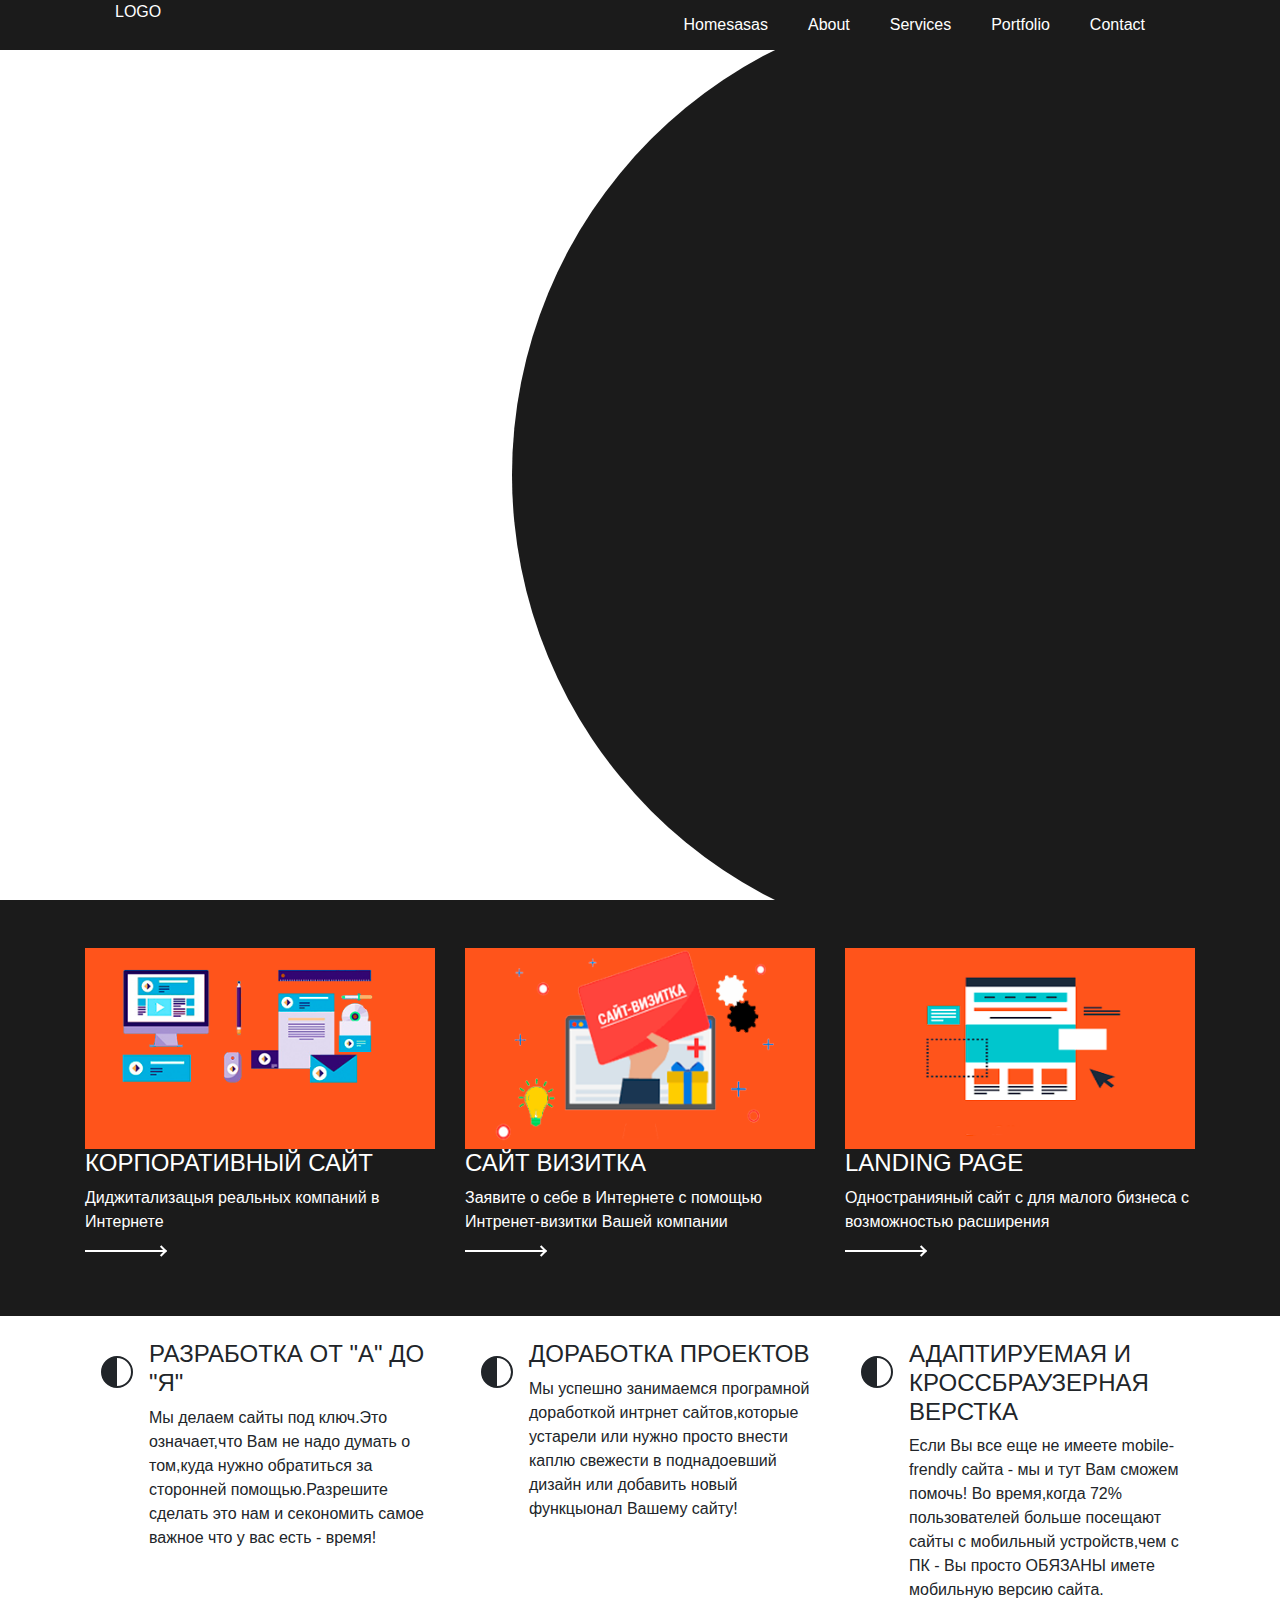
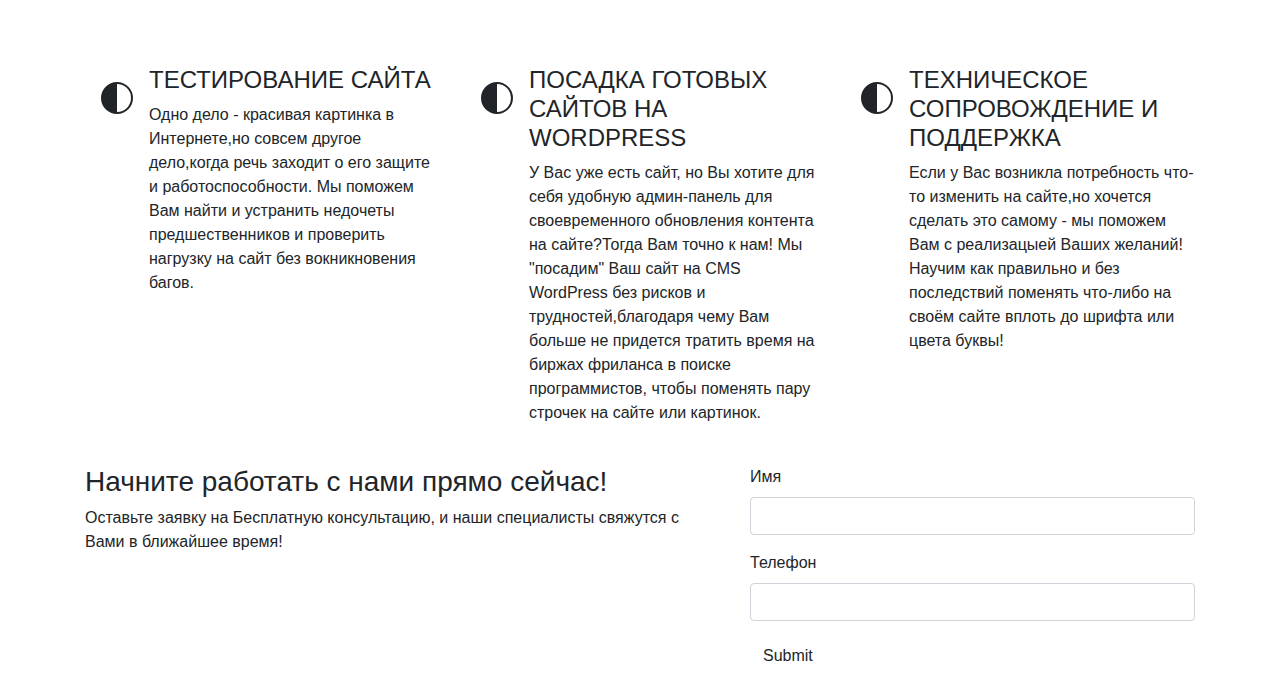
<file: Untitled-1.html>
<!DOCTYPE html>
<html lang="en">

<head>
    <meta charset="UTF-8">
    <meta name="viewport" content="width=device-width, initial-scale=1.0">
    <title>MySite</title>
    <link rel="stylesheet" href="css/style.css">
    <link rel="stylesheet" href="css/bootstrap.min.css">
    <link rel="stylesheet" href="css/animate.css">
</head>

<body>
    <header class="header">
        <div class="container-fluid">
            <div class="row">
                <div class="col">
                    <div class="logo">LOGO</div>
                    <nav>
                        <ul>
                            <li><a href="#">Homesasas</a></li>
                            <li><a href="#">About</a></li>
                            <li><a href="#">Services</a></li>
                            <li><a href="#">Portfolio</a></li>
                            <li><a href="#">Contact</a></li>
                        </ul>
                    </nav>
                    <div class="menu-toggle">
                        <svg class="bi bi-justify-right" width="1em" height="1em" viewBox="0 0 16 16" fill="currentColor" xmlns="http://www.w3.org/2000/svg">
                            <path fill-rule="evenodd"
                                d="M6 12.5a.5.5 0 0 1 .5-.5h7a.5.5 0 0 1 0 1h-7a.5.5 0 0 1-.5-.5zm-4-3a.5.5 0 0 1 .5-.5h11a.5.5 0 0 1 0 1h-11a.5.5 0 0 1-.5-.5zm0-3a.5.5 0 0 1 .5-.5h11a.5.5 0 0 1 0 1h-11a.5.5 0 0 1-.5-.5zm0-3a.5.5 0 0 1 .5-.5h11a.5.5 0 0 1 0 1h-11a.5.5 0 0 1-.5-.5z" />
                        </svg>
                        <svg class="bi bi-x" width="1em" height="1em" viewBox="0 0 16 16" fill="currentColor" xmlns="http://www.w3.org/2000/svg">
                            <path fill-rule="evenodd"
                                d="M11.854 4.146a.5.5 0 0 1 0 .708l-7 7a.5.5 0 0 1-.708-.708l7-7a.5.5 0 0 1 .708 0z" />
                            <path fill-rule="evenodd"
                                d="M4.146 4.146a.5.5 0 0 0 0 .708l7 7a.5.5 0 0 0 .708-.708l-7-7a.5.5 0 0 0-.708 0z" />
                        </svg>
                    </div>
                </div>
            </div>
        </div>

    </header>
    <section class="home">
        <div class="container-fluid">
            <div class="row">
                <div class="col p-0 d-flex justify-content-sm-end">
                    <div class="home__section">
                        <h1>
                            CREATIVE <br> AGENCY
                        </h1>
                    </div>
                </div>
            </div>
        </div>
    </section>
    <section class="service container-fluid">
        <div class="container">
            <div class="row py-5">
                <div class="service__item col-md-4 d-flex flex-column">
                    <div class="service__img d-flex">
                        <img src="img/Корпоратиный сайт.png">
                    </div>
                    <h2 class="service__title  text-uppercase">Корпоративный сайт</h2>
                    <p class="service__text">Диджитализацыя реальных компаний в Интернете</p>
                    <div class="service__arrow">

                    </div>
                </div>
                <div class="service__item col-md-4 d-flex flex-column">
                    <div class="service__img d-flex">
                        <img src="img/сайт-визитка.png">
                    </div>
                    <h2 class="service__title text-uppercase">САЙТ ВИЗИТКА</h2>
                    <p class="service__text">Заявите о себе в Интернете с помощью Интренет-визитки Вашей компании</p>
                    <div class="service__arrow">

                    </div>
                </div>
                <div class="service__item col-md-4 d-flex flex-column">
                    <div class="service__img d-flex">
                        <img src="img/Лендинг.png">
                    </div>
                    <h2 class="service__title text-uppercase">Landing page</h2>
                    <p class="service__text">Одностранияный сайт с для малого бизнеса с возможностью расширения</p>
                    <div class="service__arrow">
                    </div>
                </div>
            </div>
        </div>
    </section>
    <section class="info">
        <h1>Lorem ipsum dolor sit.</h1>
        <div class="wrapper">
            <div class="container info__first">
                <div class="row">
                    <div class="col-md-4">
                        <div class="info__slider">
                            <div id="carouselExampleControls" class="carousel slide" data-ride="carousel">
                                <div class="carousel-inner">
                                    <div class="carousel-item active">
                                        <img src="img/сайт-визитка.png" class="d-block w-100" alt="...">
                                    </div>
                                    <div class="carousel-item">
                                        <img src="img/Лендинг.png" class="d-block w-100" alt="...">
                                    </div>
                                    <div class="carousel-item">
                                        <img src="img/Корпоратиный сайт.png" class="d-block w-100" alt="...">
                                    </div>
                                </div>
                                <a class="carousel-control-prev" href="#carouselExampleControls" role="button" data-slide="prev">
                                    <span class="carousel-control-prev-icon" aria-hidden="true"></span>
                                    <span class="sr-only">Previous</span>
                                </a>
                                <a class="carousel-control-next" href="#carouselExampleControls" role="button" data-slide="next">
                                    <span class="carousel-control-next-icon" aria-hidden="true"></span>
                                    <span class="sr-only">Next</span>
                                </a>
                            </div>
                        </div>
                    </div>
                    <div class="col-md-8">
                        <h2 class="service__title  text-uppercase">Корпоративный сайт</h2>
                        <p>
                            Если у Вас уже есть бизнес и Вы хотите быть конкурентно способным,то рано или поздно придется создать <strong>СВОЙ САЙТ</strong> для продвижения своей компании.Мы поможем Вам сделать сайт,который сможет привлечь потенциальных
                            клиентов в Интернете.
                        </p>
                    </div>
                </div>
            </div>
            <div class="container info__second">
                <div class="row">
                    <div class="col-md-8">
                        <h2 class="service__title text-uppercase">САЙТ ВИЗИТКА</h2>
                        <p>
                            Во время цифровых технологий,будь то малый бизнес,средний или большой - рекламы в реальном мире недостаточно,чтобы о Вас говорили. Эффективным видом рекламы в Интернете явлаеться
                            <strong>САЙТ ВИЗИТКА</strong>,на котором Вы сможете рассказать о себе клинтам в Интернете.
                        </p>
                    </div>
                    <div class="col-md-4">
                        <div class="info__slider">
                            <div id="carouselExampleControls" class="carousel slide" data-ride="carousel">
                                <div class="carousel-inner">
                                    <div class="carousel-item active">
                                        <img src="img/сайт-визитка.png" class="d-block w-100" alt="...">
                                    </div>
                                    <div class="carousel-item">
                                        <img src="img/Лендинг.png" class="d-block w-100" alt="...">
                                    </div>
                                    <div class="carousel-item">
                                        <img src="img/Корпоратиный сайт.png" class="d-block w-100" alt="...">
                                    </div>
                                </div>
                                <a class="carousel-control-prev" href="#carouselExampleControls" role="button" data-slide="prev">
                                    <span class="carousel-control-prev-icon" aria-hidden="true"></span>
                                    <span class="sr-only">Previous</span>
                                </a>
                                <a class="carousel-control-next" href="#carouselExampleControls" role="button" data-slide="next">
                                    <span class="carousel-control-next-icon" aria-hidden="true"></span>
                                    <span class="sr-only">Next</span>
                                </a>
                            </div>
                        </div>
                    </div>
                </div>
            </div>
            <div class="container info__third">
                <div class="row">
                    <div class="col-md-4">
                        <div class="info__slider">
                            <div id="carouselExampleControls" class="carousel slide" data-ride="carousel">
                                <div class="carousel-inner">
                                    <div class="carousel-item active">
                                        <img src="img/сайт-визитка.png" class="d-block w-100" alt="...">
                                    </div>
                                    <div class="carousel-item">
                                        <img src="img/Лендинг.png" class="d-block w-100" alt="...">
                                    </div>
                                    <div class="carousel-item">
                                        <img src="img/Корпоратиный сайт.png" class="d-block w-100" alt="...">
                                    </div>
                                </div>
                                <a class="carousel-control-prev" href="#carouselExampleControls" role="button" data-slide="prev">
                                    <span class="carousel-control-prev-icon" aria-hidden="true"></span>
                                    <span class="sr-only">Previous</span>
                                </a>
                                <a class="carousel-control-next" href="#carouselExampleControls" role="button" data-slide="next">
                                    <span class="carousel-control-next-icon" aria-hidden="true"></span>
                                    <span class="sr-only">Next</span>
                                </a>
                            </div>
                        </div>
                    </div>
                    <div class="col-md-8">
                        <h2 class="service__title text-uppercase">Landing page</h2>
                        <p>
                            Если у Вас есть небольшая группа товаров и Вы хотели бы иметь для них сайт, но не хотите тратить большие деньги и время на интернет-магазин,то
                            <strong>LANDING PAGE</strong> - это то,что Вам нужно! Одностраничный сайт с описанием и карточками товаров,быстро и качественно!
                        </p>
                    </div>
                </div>
            </div>
        </div>
    </section>
    <section class="develop">
        <div class="container">
            <div class="row">
                <div class="col-md-6 col-lg-4 col-sm-6 col-12 d-flex py-4 develop__item">
                    <div class="develop__icon m-3">
                        <svg class="bi bi-circle-half" width="2em" height="2em" viewBox="0 0 16 16" fill="currentColor" xmlns="http://www.w3.org/2000/svg">
                            <path fill-rule="evenodd" d="M8 15V1a7 7 0 1 1 0 14zm0 1A8 8 0 1 1 8 0a8 8 0 0 1 0 16z" />
                        </svg>
                    </div>
                    <div class="develop__block d-flex flex-column">
                        <h2 class="develop__title text-uppercase">
                            Разработка от "А" до "Я"
                        </h2>
                        <p class="develop__text">
                            Мы делаем сайты под ключ.Это означает,что Вам не надо думать о том,куда нужно обратиться за сторонней помощью.Разрешите сделать это нам и секономить самое важное что у вас есть - время!
                        </p>
                    </div>
                </div>
                <div class="col-md-6 col-lg-4 col-sm-6 col-12 d-flex py-4 develop__item">
                    <div class="develop__icon m-3">
                        <svg class="bi bi-circle-half" width="2em" height="2em" viewBox="0 0 16 16" fill="currentColor" xmlns="http://www.w3.org/2000/svg">
                            <path fill-rule="evenodd" d="M8 15V1a7 7 0 1 1 0 14zm0 1A8 8 0 1 1 8 0a8 8 0 0 1 0 16z" />
                        </svg>
                    </div>
                    <div class="develop__block d-flex flex-column">
                        <h2 class="develop__title text-uppercase">
                            Доработка проектов
                        </h2>
                        <p class="develop__text">
                            Мы успешно занимаемся програмной доработкой интрнет сайтов,которые устарели или нужно просто внести каплю свежести в поднадоевший дизайн или добавить новый функцыонал Вашему сайту!
                        </p>
                    </div>
                </div>
                <div class="col-md-6 col-lg-4 col-sm-6 col-12 d-flex py-4 develop__item">
                    <div class="develop__icon m-3">
                        <svg class="bi bi-circle-half" width="2em" height="2em" viewBox="0 0 16 16" fill="currentColor" xmlns="http://www.w3.org/2000/svg">
                            <path fill-rule="evenodd" d="M8 15V1a7 7 0 1 1 0 14zm0 1A8 8 0 1 1 8 0a8 8 0 0 1 0 16z" />
                        </svg>
                    </div>
                    <div class="develop__block d-flex flex-column">
                        <h2 class="develop__title text-uppercase">
                            Адаптируемая и кроссбрау&shy;зерная верстка
                        </h2>
                        <p class="develop__text">
                            Если Вы все еще не имеете mobile-frendly сайта - мы и тут Вам сможем помочь! Во время,когда 72% пользователей больше посещают сайты с мобильный устройств,чем с ПК - Вы просто ОБЯЗАНЫ имете мобильную версию сайта.
                        </p>
                    </div>
                </div>
                <div class="col-md-6 col-lg-4 col-sm-6 col-12 d-flex py-4 develop__item">
                    <div class="develop__icon m-3">
                        <svg class="bi bi-circle-half" width="2em" height="2em" viewBox="0 0 16 16" fill="currentColor" xmlns="http://www.w3.org/2000/svg">
                            <path fill-rule="evenodd" d="M8 15V1a7 7 0 1 1 0 14zm0 1A8 8 0 1 1 8 0a8 8 0 0 1 0 16z" />
                        </svg>
                    </div>
                    <div class="develop__block d-flex flex-column">
                        <h2 class="develop__title text-uppercase">
                            Тестирование сайта
                        </h2>
                        <p class="develop__text">
                            Одно дело - красивая картинка в Интернете,но совсем другое дело,когда речь заходит о его защите и работоспособности. Мы поможем Вам найти и устранить недочеты предшественников и проверить нагрузку на сайт без вокникновения багов.
                        </p>
                    </div>
                </div>
                <div class="col-md-6 col-lg-4 col-sm-6 col-12 d-flex py-4 develop__item">
                    <div class="develop__icon m-3">
                        <svg class="bi bi-circle-half" width="2em" height="2em" viewBox="0 0 16 16" fill="currentColor" xmlns="http://www.w3.org/2000/svg">
                            <path fill-rule="evenodd" d="M8 15V1a7 7 0 1 1 0 14zm0 1A8 8 0 1 1 8 0a8 8 0 0 1 0 16z" />
                        </svg>
                    </div>
                    <div class="develop__block d-flex flex-column">
                        <h2 class="develop__title text-uppercase">
                            Посадка готовых сайтов на WordPress
                        </h2>
                        <p class="develop__text">
                            У Вас уже есть сайт, но Вы хотите для себя удобную админ-панель для своевременного обновления контента на сайте?Тогда Вам точно к нам! Мы "посадим" Ваш сайт на CMS WordPress без рисков и трудностей,благодаря чему Вам больше не придется тратить время на
                            биржах фриланса в поиске программистов, чтобы поменять пару строчек на сайте или картинок.
                        </p>
                    </div>
                </div>
                <div class="col-md-6 col-lg-4 col-sm-6 col-12 d-flex py-4 develop__item">
                    <div class="develop__icon m-3">
                        <svg class="bi bi-circle-half" width="2em" height="2em" viewBox="0 0 16 16" fill="currentColor" xmlns="http://www.w3.org/2000/svg">
                            <path fill-rule="evenodd" d="M8 15V1a7 7 0 1 1 0 14zm0 1A8 8 0 1 1 8 0a8 8 0 0 1 0 16z" />
                        </svg>
                    </div>
                    <div class="develop__block d-flex flex-column">
                        <h2 class="develop__title text-uppercase">
                            Техническое сопровождение и поддержка
                        </h2>
                        <p class="develop__text">
                            Если у Вас возникла потребность что-то изменить на сайте,но хочется сделать это самому - мы поможем Вам с реализацыей Ваших желаний! Научим как правильно и без последствий поменять что-либо на своём сайте вплоть до шрифта или цвета буквы!
                        </p>
                    </div>
                </div>
            </div>
        </div>
    </section>
    <section class="form">
        <div class="container">
            <div class="row">
                <div class="col-lg-7">
                    <h3 class="form__title">
                        Начните работать с нами прямо сейчас!
                    </h3>
                    <p class="form__subtitle">
                        Оставьте заявку на Бесплатную консультацию, и наши специалисты свяжутся с Вами в ближайшее время!
                    </p>
                </div>
                <div class="col-lg-5">
                    <form action="" method="post">
                        <div class="form-group">
                            <label for="exampleInputEmail1">Имя</label>
                            <input type="email" class="form-control" id="exampleInputEmail1">
                        </div>
                        <div class="form-group">
                            <label for="exampleInputPassword1">Телефон</label>
                            <input type="tel" class="form-control" id="exampleInputPassword1">
                        </div>
                        <button type="submit" class="btn">Submit</button>
                    </form>
                </div>
            </div>
        </div>
    </section>


    <script src="https://code.jquery.com/jquery-3.5.1.slim.min.js"></script>
    <script src="https://cdn.jsdelivr.net/npm/popper.js@1.16.0/dist/umd/popper.min.js"></script>
    <script src="js/bootstrap.min.js"></script>
    <script src="js/js.js"></script>
</body>

</html>
</file>
<file: css/style.css>
* {
  -webkit-box-sizing: border-box;
          box-sizing: border-box;
}

html {
  scroll-behavior: smooth;
}

body {
  margin: 0;
  padding: 0;
}

header {
  z-index: 5;
  padding: 0 100px;
  background: #1B1B1B;
  width: 100%;
  -webkit-box-sizing: border-box;
          box-sizing: border-box;
}

header .logo {
  color: #fff;
  height: 50px;
  float: left;
}

header nav {
  float: right;
}

header nav ul {
  margin: 0;
  padding: 0;
  display: -webkit-box;
  display: -ms-flexbox;
  display: flex;
}

header nav ul li {
  list-style: none;
}

header nav ul li a {
  height: 50px;
  line-height: 50px;
  padding: 0 20px;
  color: #fff;
  text-decoration: none;
}

header nav ul li a:hover, header nav ul li a.active {
  background: red;
  color: #fff;
  text-decoration: none;
}

.menu-toggle {
  color: #fff;
  float: right;
  line-height: 50px;
  cursor: pointer;
  display: none;
}

@media screen and (max-width: 991px) {
  header {
    padding: 0px;
  }
  header nav {
    position: absolute;
    width: 100%;
    height: calc(100vh - 50px);
    background: #333;
    top: 49px;
    left: -100%;
    -webkit-transition: 0.5s;
    transition: 0.5s;
  }
  header nav.active {
    left: 0;
  }
  header nav ul {
    display: block;
    text-align: center;
  }
  .menu-toggle {
    display: block;
  }
  .bi-justify-right.active {
    display: none;
  }
  .bi-x {
    display: none;
  }
  .bi-x.active {
    display: inline;
  }
}

h2 {
  font-size: 1.5rem !important;
}

.circle {
  position: fixed;
  z-index: 15;
  cursor: pointer;
  width: 100%;
}

.circle .call {
  position: absolute;
  left: 1vw;
  top: calc(50vh - 60px);
}

.circle .mess {
  position: absolute;
  right: 1vw;
  top: calc(50vh - 60px);
}

.circle .mess .mess__viber {
  -webkit-transition: 1s ease;
  transition: 1s ease;
  -webkit-transform: translate(60px, 0px);
          transform: translate(60px, 0px);
  margin-bottom: 5px;
}

.circle .mess .mess__telega {
  -webkit-transition: 1s ease;
  transition: 1s ease;
  -webkit-transform: translate(60px, -60px);
          transform: translate(60px, -60px);
  margin-bottom: 5px;
}

.circle .mess .mess__messanger {
  -webkit-transition: 1s ease;
  transition: 1s ease;
  -webkit-transform: translate(60px, -120px);
          transform: translate(60px, -120px);
  margin-bottom: 5px;
}

.circle .mess:hover .contacts-hidden {
  visibility: visible;
}

.circle .mess:hover .mess__viber {
  -webkit-transform: translate(-20px, -60px);
          transform: translate(-20px, -60px);
}

.circle .mess:hover .mess__telega {
  -webkit-transform: translate(-20px, -60px);
          transform: translate(-20px, -60px);
}

.circle .mess:hover .mess__messanger {
  -webkit-transform: translate(-20px, -60px);
          transform: translate(-20px, -60px);
}

.circle img {
  height: 60px;
}

.circle .contacts-main {
  z-index: 111;
}

.circle .contacts-hidden {
  visibility: hidden;
}

.circle .arrow img {
  width: 30px;
  height: 30px;
}

.circle .arrow .up {
  position: absolute;
  right: 1vw;
  top: calc(10vh - 90px);
}

.circle .arrow .down {
  position: absolute;
  right: 1vw;
  top: calc(90vh - 40px);
}

.home__section {
  width: 60vw;
  height: calc(100vh + 50px);
  z-index: -1;
  background-color: #1B1B1B;
  border-radius: 500em 0 0 500em;
  overflow: hidden;
  margin-top: -50px;
}

.flex-end {
  -webkit-box-pack: end;
      -ms-flex-pack: end;
          justify-content: flex-end;
}

.service {
  background-color: #1B1B1B;
  color: #fff;
  margin-top: -50px;
  z-index: 10;
}

.service__img img {
  max-width: 100%;
}

.service__arrow {
  display: block;
  position: relative;
  -webkit-transition: width 2s ease;
  transition: width 2s ease;
  height: 0;
  padding: .5rem 0;
  width: 5rem;
  border-top: 2px solid;
  -webkit-transform: translateZ(0);
          transform: translateZ(0);
}

.service__arrow::after {
  content: "";
  position: absolute;
  top: -1px;
  left: 100%;
  margin-left: -6px;
  border: 2px solid;
  border-bottom-width: 0;
  border-left-width: 0;
  width: 8px;
  height: 8px;
  -webkit-transform: rotate(45deg);
          transform: rotate(45deg);
  -webkit-transform-origin: top right;
          transform-origin: top right;
}

.service__item {
  cursor: pointer;
}

.service__item:hover .service__img img {
  -webkit-transform: translate3d(-10px, -10px, -10px);
          transform: translate3d(-10px, -10px, -10px);
}

.service__item:hover .service__img {
  background-color: white;
}

.service__item:hover .service__arrow {
  width: 100%;
  color: #ff541b;
}

.service__item:hover .service__arrow::after {
  color: #ff541b;
}

.develop__item:hover .bi-circle-half {
  background: #ff541b;
  border-radius: 50%;
}

.info {
  display: none;
}

.info.active {
  display: block;
}

.info__first {
  -webkit-animation-name: bounceInRight;
          animation-name: bounceInRight;
  -webkit-animation-duration: 1.5s;
          animation-duration: 1.5s;
}

.info__second {
  -webkit-animation-name: bounceInLeft;
          animation-name: bounceInLeft;
  -webkit-animation-duration: 3s;
          animation-duration: 3s;
}

.info__third {
  -webkit-animation-name: bounceInRight;
          animation-name: bounceInRight;
  -webkit-animation-duration: 4.5s;
          animation-duration: 4.5s;
}

.info__container {
  -webkit-box-shadow: 0 40px 80px 0 rgba(27, 27, 27, 0.1);
          box-shadow: 0 40px 80px 0 rgba(27, 27, 27, 0.1);
  margin-top: 30px;
}
/*# sourceMappingURL=style.css.map */
</file>
